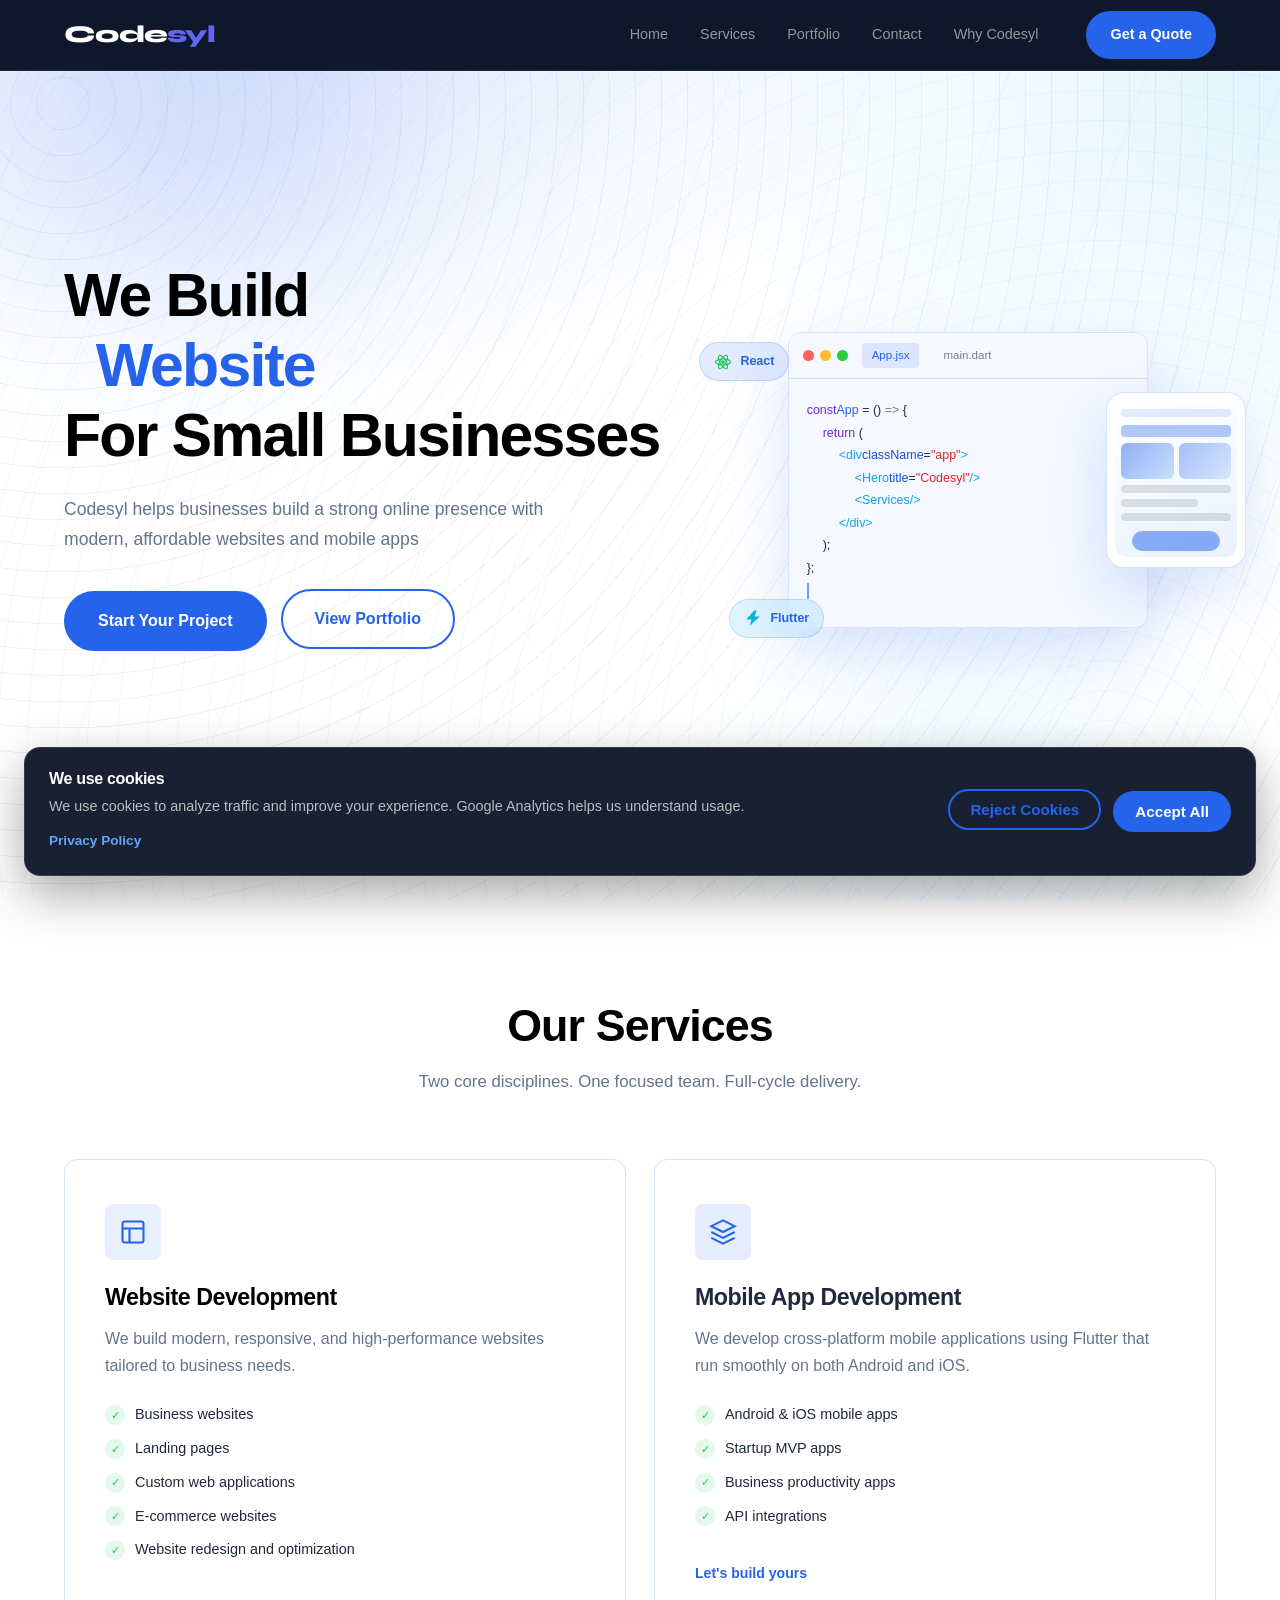
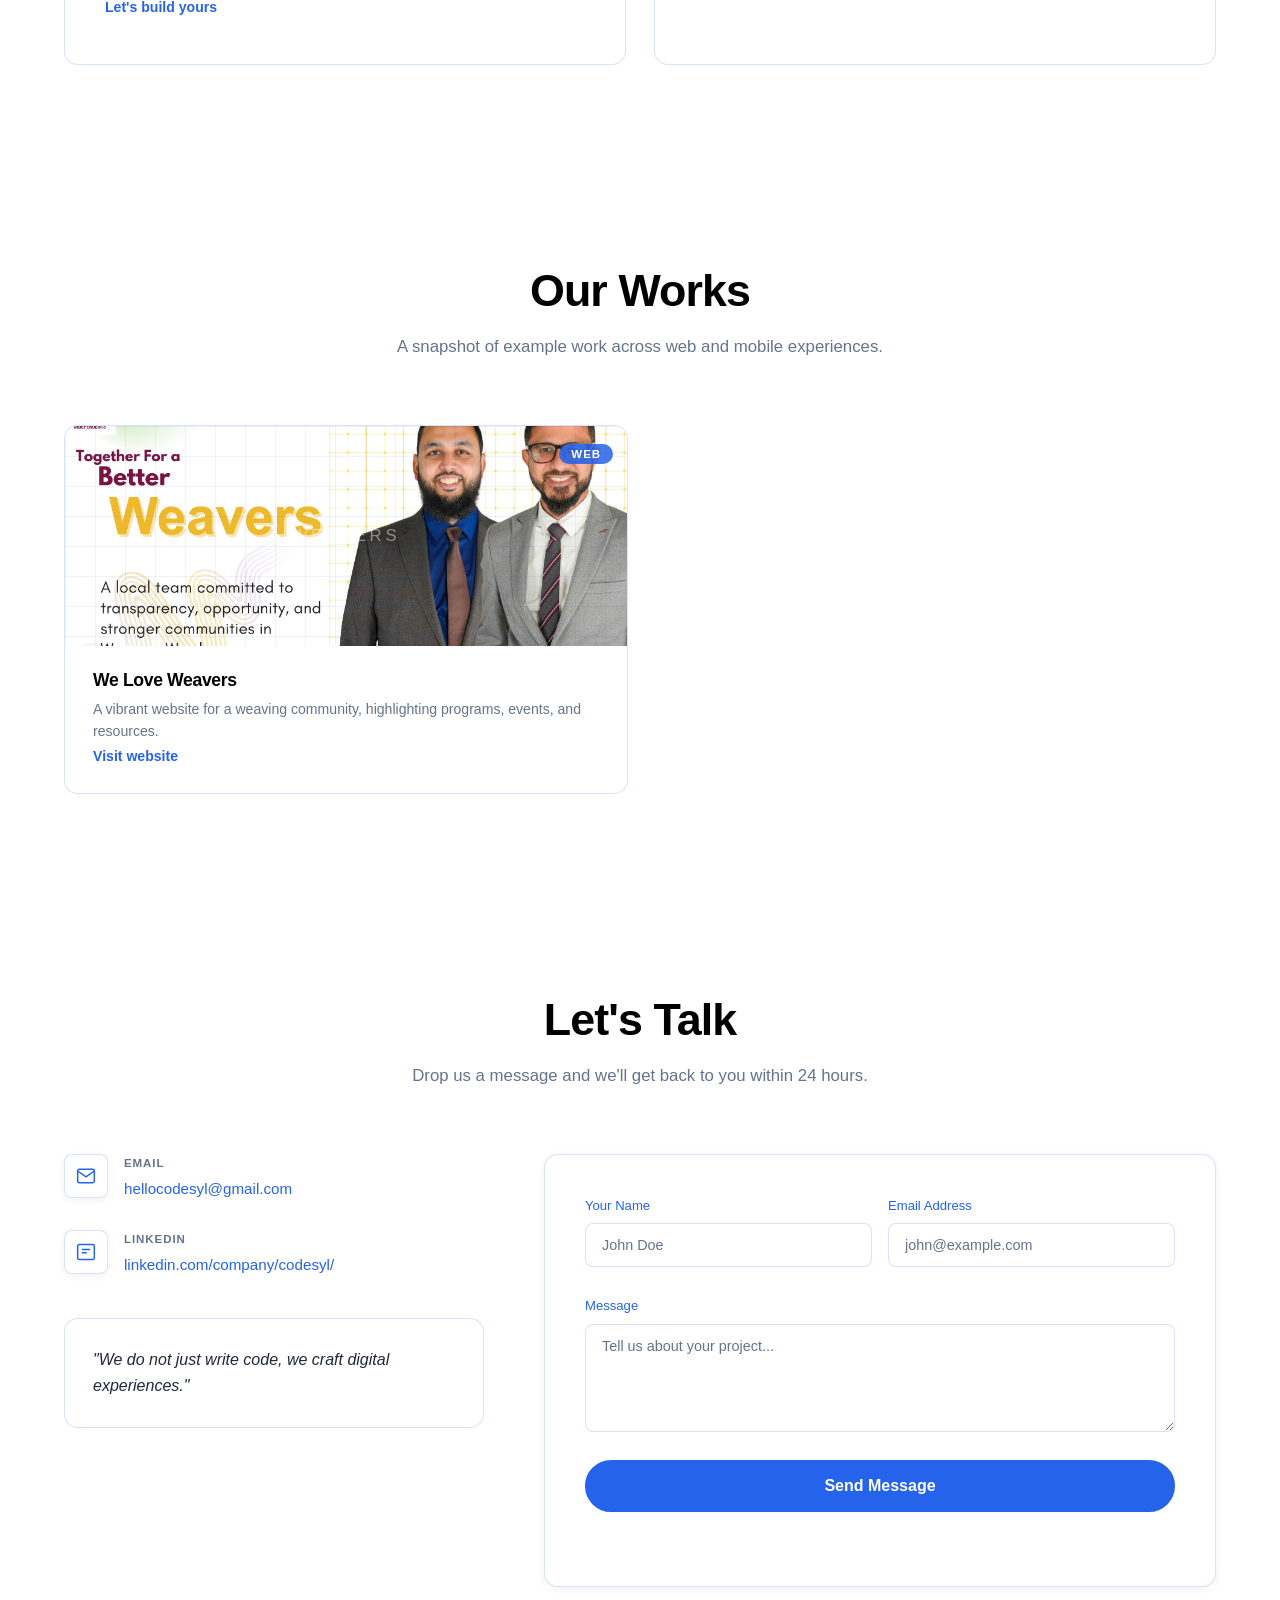
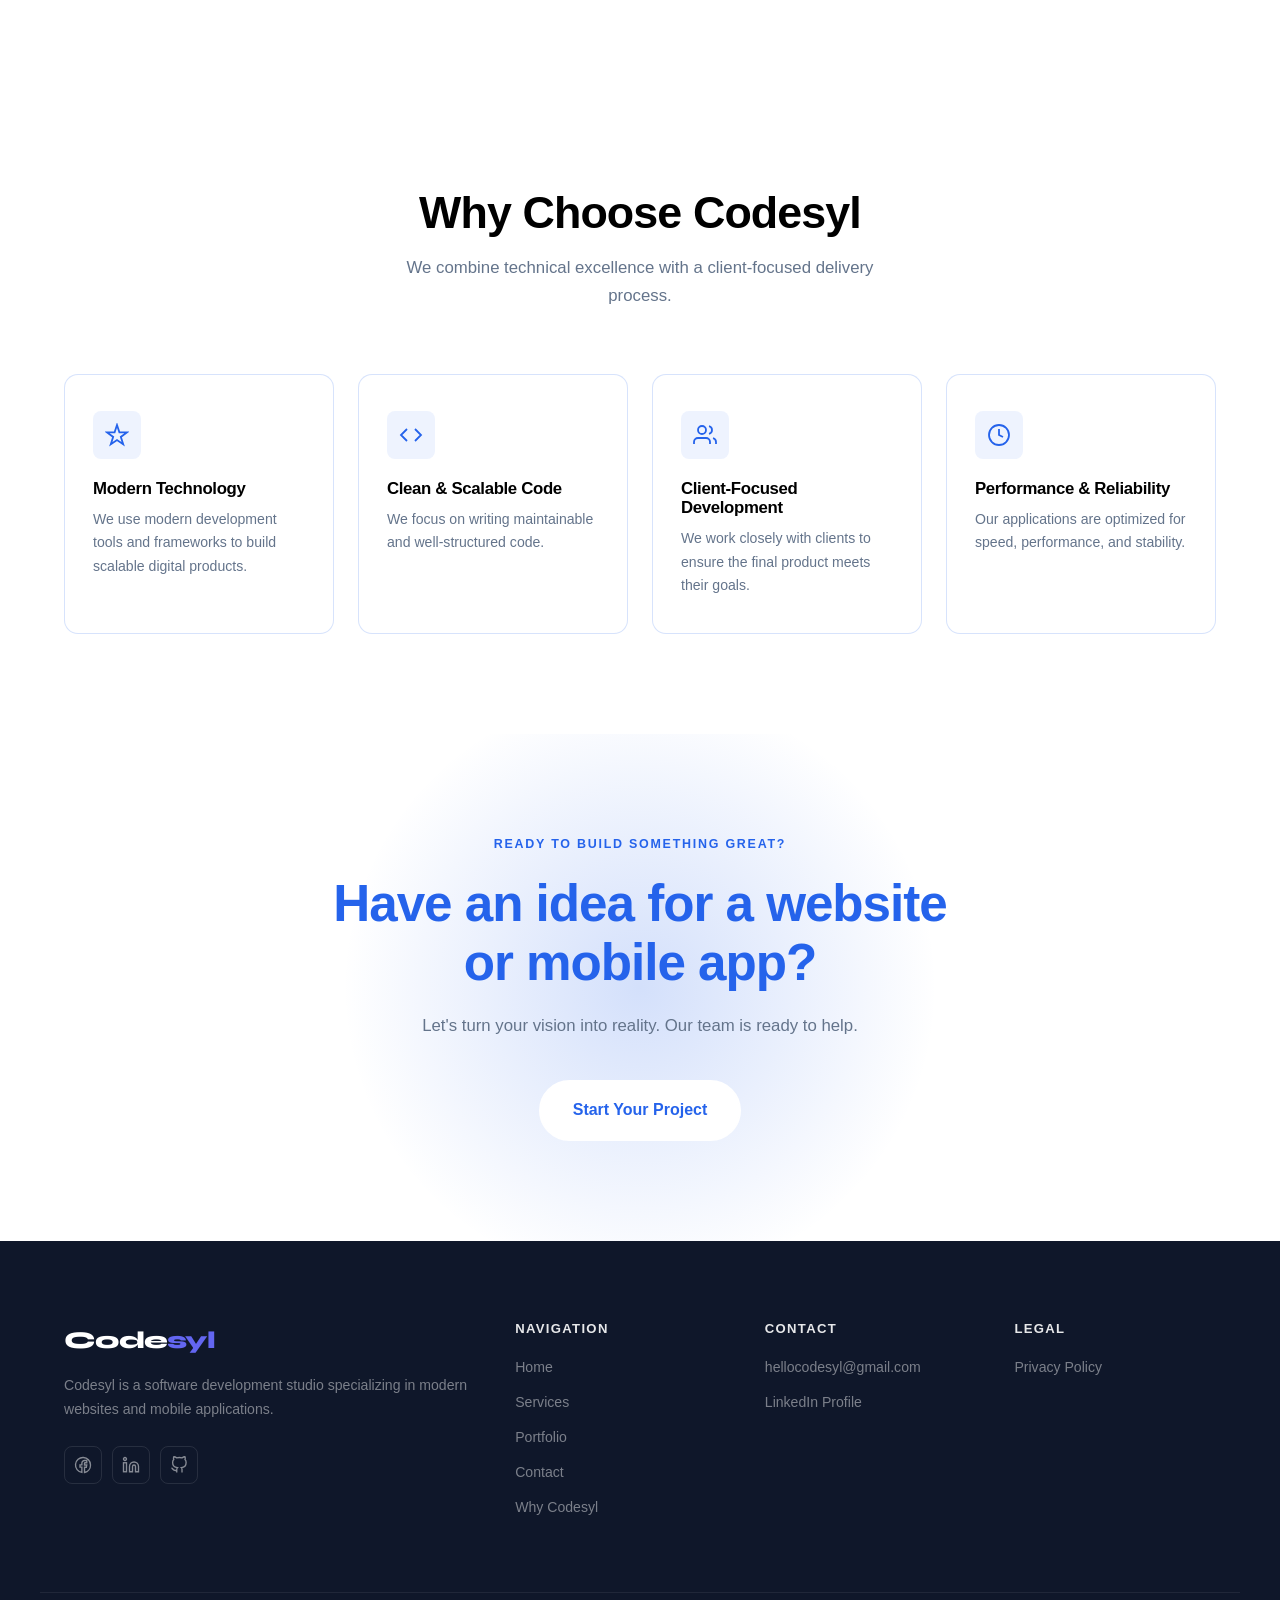
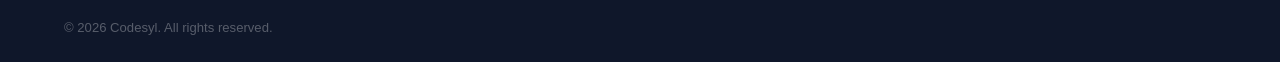
<file: index.html>
<!DOCTYPE html>
<html lang="en">
<head>
  <meta charset="UTF-8" />
  <meta name="viewport" content="width=device-width, initial-scale=1.0" />
  <title>Codesyl | Websites &amp; Mobile Apps</title>
  <link rel="preconnect" href="https://fonts.googleapis.com" />
  <link rel="preconnect" href="https://fonts.gstatic.com" crossorigin />
  <link href="https://fonts.googleapis.com/css2?family=Syne:wght@400;600;700;800&family=DM+Sans:ital,opsz,wght@0,9..40,300;0,9..40,400;0,9..40,500;1,9..40,300&display=swap" rel="stylesheet" />
  <link rel="icon" href="https://raw.githubusercontent.com/codesyl-com/codesyl-com.github.io/refs/heads/main/Assets/favicon.ico" />
  <link rel="stylesheet" href="style.css" />

</head>
<body>

  <!-- NAVBAR -->
  <header class="navbar" id="navbar">
    <div class="nav-container">
      <a href="https://www.codesyl.com/" class="nav-logo">Code<span>syl</span></a>

      <nav class="nav-links" id="navLinks">
        <a href="#home">Home</a>
        <a href="#services">Services</a>
        <a href="#portfolio">Portfolio</a>
        <a href="#contact">Contact</a>
        <a href="#why">Why Codesyl</a>
      </nav>

      <a href="#contact" class="btn btn-primary nav-cta">Get a Quote</a>

      <button class="hamburger" id="hamburger" aria-label="Open menu">
        <span></span><span></span><span></span>
      </button>
    </div>
  </header>

  <!--  HERO SECTION-->
  <section class="hero" id="home">
    <div class="hero-bg-grid"></div>
    <div class="hero-orb hero-orb-1"></div>
    <div class="hero-orb hero-orb-2"></div>

    <div class="container hero-content">
      <div class="hero-text">
        <h1 class="hero-headline">
          We Build
          <br />
          <span class="rotating-group"><span class="rotating-word" id="rotatingWord">Website</span></span>
          <span class="hero-nowrap">For Small Businesses</span>
        </h1>
        <p class="hero-sub">
          Codesyl helps businesses build a strong online presence with modern, affordable websites and mobile apps
        </p>
        <div class="hero-actions">
          <a href="#contact" class="btn btn-primary btn-lg">Start Your Project</a>
          <a href="#portfolio" class="btn btn-outline btn-lg">View Portfolio</a>
        </div>
      </div>

      <div class="hero-visual">
        <div class="hero-card hero-card-main">
          <div class="card-topbar">
            <span class="dot dot-red"></span>
            <span class="dot dot-yellow"></span>
            <span class="dot dot-green"></span>
            <span class="card-tab active">App.jsx</span>
            <span class="card-tab">main.dart</span>
          </div>
          <div class="code-block">
            <div class="code-line"><span class="kw">const</span> <span class="fn">App</span> = () <span class="op">=&gt;</span> {</div>
            <div class="code-line indent"><span class="kw">return</span> (</div>
            <div class="code-line indent2"><span class="tag">&lt;div</span> <span class="attr">className</span>=<span class="str">"app"</span><span class="tag">&gt;</span></div>
            <div class="code-line indent3"><span class="tag">&lt;Hero</span> <span class="attr">title</span>=<span class="str">"Codesyl"</span> <span class="tag">/&gt;</span></div>
            <div class="code-line indent3"><span class="tag">&lt;Services</span> <span class="tag">/&gt;</span></div>
            <div class="code-line indent2"><span class="tag">&lt;/div&gt;</span></div>
            <div class="code-line indent">);</div>
            <div class="code-line">};</div>
            <div class="code-cursor"></div>
          </div>
        </div>

        <div class="hero-card hero-card-phone">
          <div class="phone-mockup">
            <div class="phone-screen">
              <div class="phone-statusbar"></div>
              <div class="phone-ui">
                <div class="phone-header-bar"></div>
                <div class="phone-card-row">
                  <div class="phone-mini-card c1"></div>
                  <div class="phone-mini-card c2"></div>
                </div>
                <div class="phone-list-item"></div>
                <div class="phone-list-item short"></div>
                <div class="phone-list-item"></div>
                <div class="phone-btn-row">
                  <div class="phone-btn-fake"></div>
                </div>
              </div>
            </div>
          </div>
        </div>

        <div class="hero-pill pill-flutter">
          <svg width="18" height="18" viewBox="0 0 24 24" fill="none"><path d="M13.5 2L3 14h7l-2 8 13-12h-7l3-8z" fill="#06B6D4"/></svg>
          Flutter
        </div>
        <div class="hero-pill pill-react">
          <svg width="18" height="18" viewBox="0 0 24 24" fill="none"><circle cx="12" cy="12" r="2.5" fill="#22C55E"/><ellipse cx="12" cy="12" rx="10" ry="4" stroke="#22C55E" stroke-width="1.5" fill="none"/><ellipse cx="12" cy="12" rx="10" ry="4" stroke="#22C55E" stroke-width="1.5" fill="none" transform="rotate(60 12 12)"/><ellipse cx="12" cy="12" rx="10" ry="4" stroke="#22C55E" stroke-width="1.5" fill="none" transform="rotate(120 12 12)"/></svg>
          React
        </div>
      </div>
    </div>
  </section>

  <!-- SERVICES SECTION-->
  <section class="services section-pad" id="services">
    <div class="container">
      <div class="section-header">
        <h2 class="section-title">Our Services</h2>
        <p class="section-desc">Two core disciplines. One focused team. Full-cycle delivery.</p>
      </div>

      <div class="services-grid">
        <!-- Service 1 -->
        <div class="service-card reveal">
          <div class="service-icon-wrap web-icon">
            <svg width="28" height="28" viewBox="0 0 24 24" fill="none" stroke="currentColor" stroke-width="1.8">
              <rect x="3" y="3" width="18" height="18" rx="2"/><line x1="3" y1="9" x2="21" y2="9"/><line x1="9" y1="21" x2="9" y2="9"/>
            </svg>
          </div>
          <h3 class="service-title">Website Development</h3>
          <p class="service-desc">
            We build modern, responsive, and high-performance websites tailored to business needs.
          </p>
          <ul class="service-features">
            <li><span class="check">&check;</span> Business websites</li>
            <li><span class="check">&check;</span> Landing pages</li>
            <li><span class="check">&check;</span> Custom web applications</li>
            <li><span class="check">&check;</span> E-commerce websites</li>
            <li><span class="check">&check;</span> Website redesign and optimization</li>
          </ul>
          <a href="#contact" class="service-link">Let's build yours</a>
        </div>

        <!-- Service 2 -->
        <div class="service-card service-card-accent reveal">
          <div class="service-icon-wrap flutter-icon">
            <svg width="28" height="28" viewBox="0 0 24 24" fill="none" stroke="currentColor" stroke-width="1.8">
              <path d="M12 2L2 7l10 5 10-5-10-5z"/><path d="M2 17l10 5 10-5"/><path d="M2 12l10 5 10-5"/>
            </svg>
          </div>
          <h3 class="service-title">Mobile App Development</h3>
          <p class="service-desc">
            We develop cross-platform mobile applications using Flutter that run smoothly on both Android and iOS.
          </p>
          <ul class="service-features">
            <li><span class="check">&check;</span> Android &amp; iOS mobile apps</li>
            <li><span class="check">&check;</span> Startup MVP apps</li>
            <li><span class="check">&check;</span> Business productivity apps</li>
            <li><span class="check">&check;</span> API integrations</li>
          </ul>
          <a href="#contact" class="service-link">Let's build yours </a>
        </div>
      </div>
    </div>
  </section>

  <!-- PORTFOLIO SECTION-->
  <section class="portfolio section-pad" id="portfolio">
    <div class="container">
      <div class="section-header">
        <h2 class="section-title">Our Works</h2>
        <p class="section-desc">A snapshot of example work across web and mobile experiences.</p>
      </div>

      <div class="portfolio-grid">
        <div class="portfolio-card reveal">
          <div class="portfolio-img portfolio-img-5">
            <img src="Assets/ogg.jpg" alt="We Love Weavers website preview" class="portfolio-img-media" />
            <div class="portfolio-overlay">
              <span class="portfolio-tag">Web</span>
            </div>
          </div>
          <div class="portfolio-info">
            <h4>We Love Weavers</h4>
            <p>A vibrant website for a weaving community, highlighting programs, events, and resources.</p>
            <a class="service-link" href="https://www.weloveweavers.org.uk/" target="_blank" rel="noopener">
              Visit website
            </a>
          </div>
        </div>
      </div>
    </div>
  </section>

  <!-- CONTACT SECTION-->
  <section class="contact section-pad" id="contact">
    <div class="container">
      <div class="section-header">
        <h2 class="section-title">Let's Talk</h2>
        <p class="section-desc">Drop us a message and we'll get back to you within 24 hours.</p>
      </div>

      <div class="contact-wrap">
        <div class="contact-info reveal">
          <div class="contact-detail">
            <div class="contact-icon">
              <svg width="20" height="20" viewBox="0 0 24 24" fill="none" stroke="currentColor" stroke-width="1.8"><path d="M4 4h16c1.1 0 2 .9 2 2v12c0 1.1-.9 2-2 2H4c-1.1 0-2-.9-2-2V6c0-1.1.9-2 2-2z"/><polyline points="22,6 12,13 2,6"/></svg>
            </div>
            <div>
              <span class="contact-label">Email</span>
              <a href="mailto:hellocodesyl@gmail.com">hellocodesyl@gmail.com</a>
            </div>
          </div>
          <div class="contact-detail">
            <div class="contact-icon">
              <svg width="20" height="20" viewBox="0 0 24 24" fill="none" stroke="currentColor" stroke-width="1.8"><rect x="2" y="3" width="20" height="18" rx="2"/><path d="M7 9h10M7 13h6"/></svg>
            </div>
            <div>
              <span class="contact-label">LinkedIn</span>
              <a href="https://www.linkedin.com/company/codesyl/" target="_blank" rel="noopener">linkedin.com/company/codesyl/</a>
            </div>
          </div>

          <div class="contact-tagline">
            <p>"We do not just write code, we craft digital experiences."</p>
          </div>
        </div>

        <form class="contact-form reveal" id="contactForm" action="https://formspree.io/f/xlgkevrw" method="POST">
          <div class="form-row">
            <div class="form-group">
              <label for="name">Your Name</label>
              <input type="text" id="name" name="name" placeholder="John Doe" required />
            </div>
            <div class="form-group">
              <label for="email">Email Address</label>
              <input type="email" id="email" name="email" placeholder="john@example.com" required />
            </div>
          </div>
          <div class="form-group">
            <label for="message">Message</label>
            <textarea id="message" name="message" rows="5" placeholder="Tell us about your project..." required></textarea>
          </div>
          <button type="submit" class="btn btn-primary btn-lg btn-full">Send Message</button>
          <p class="form-note" id="formNote"></p>
        </form>
      </div>
    </div>
  </section>

  <!-- WHY CHOOSE US SECTION -->
  <section class="why section-pad" id="why">
    <div class="container">
      <div class="section-header">
        <h2 class="section-title">Why Choose Codesyl</h2>
        <p class="section-desc">We combine technical excellence with a client-focused delivery process.</p>
      </div>

      <div class="why-grid">
        <div class="why-card reveal">
          <div class="why-icon">
            <svg width="24" height="24" viewBox="0 0 24 24" fill="none" stroke="currentColor" stroke-width="1.8"><path d="M12 2l2.4 7.4H22l-6.2 4.5 2.4 7.4L12 17l-6.2 4.3 2.4-7.4L2 9.4h7.6z"/></svg>
          </div>
          <h4>Modern Technology</h4>
          <p>We use modern development tools and frameworks to build scalable digital products.</p>
        </div>
        <div class="why-card reveal">
          <div class="why-icon">
            <svg width="24" height="24" viewBox="0 0 24 24" fill="none" stroke="currentColor" stroke-width="1.8"><polyline points="16 18 22 12 16 6"/><polyline points="8 6 2 12 8 18"/></svg>
          </div>
          <h4>Clean &amp; Scalable Code</h4>
          <p>We focus on writing maintainable and well-structured code.</p>
        </div>
        <div class="why-card reveal">
          <div class="why-icon">
            <svg width="24" height="24" viewBox="0 0 24 24" fill="none" stroke="currentColor" stroke-width="1.8"><path d="M17 21v-2a4 4 0 00-4-4H5a4 4 0 00-4 4v2"/><circle cx="9" cy="7" r="4"/><path d="M23 21v-2a4 4 0 00-3-3.87"/><path d="M16 3.13a4 4 0 010 7.75"/></svg>
          </div>
          <h4>Client-Focused Development</h4>
          <p>We work closely with clients to ensure the final product meets their goals.</p>
        </div>
        <div class="why-card reveal">
          <div class="why-icon">
            <svg width="24" height="24" viewBox="0 0 24 24" fill="none" stroke="currentColor" stroke-width="1.8"><circle cx="12" cy="12" r="10"/><polyline points="12 6 12 12 16 14"/></svg>
          </div>
          <h4>Performance &amp; Reliability</h4>
          <p>Our applications are optimized for speed, performance, and stability.</p>
        </div>
      </div>
    </div>
  </section>

  <!-- CALL TO ACTION SECTION -->
  <section class="cta-section">
    <div class="cta-orb"></div>
    <div class="container cta-inner">
      <p class="cta-eyebrow">Ready to build something great?</p>
      <h2 class="cta-title">Have an idea for a website<br />or mobile app?</h2>
      <p class="cta-sub">Let's turn your vision into reality. Our team is ready to help.</p>
      <a href="#contact" class="btn btn-white btn-lg">Start Your Project</a>
    </div>
  </section>

  <!-- FOOTER -->
  <footer class="footer">
    <div class="container footer-inner">
      <div class="footer-brand">
        <a href="#" class="nav-logo footer-logo">Code<span>syl</span></a>
        <p>Codesyl is a software development studio specializing in modern websites and mobile applications.</p>
        <div class="social-links">
          <!-- Social icon placeholders -->
          <a href="https://www.facebook.com/Codeesyl" class="social-btn" aria-label="Facebook">
            <svg width="18" height="18" viewBox="0 0 24 24" fill="none" stroke="currentColor" stroke-width="1.8"><path d="M22 12a10 10 0 10-11.5 9.9v-7H8v-3h2.5V9.5A3.5 3.5 0 0114.2 6H17v3h-2.2c-.7 0-.8.3-.8.8V12H17l-.5 3h-2.5v7A10 10 0 0022 12z"/></svg>
          </a>
          <a href="https://www.linkedin.com/company/codesyl/" class="social-btn" aria-label="LinkedIn" target="_blank" rel="noopener">
            <svg width="18" height="18" viewBox="0 0 24 24" fill="none" stroke="currentColor" stroke-width="1.8"><path d="M16 8a6 6 0 016 6v7h-4v-7a2 2 0 00-2-2 2 2 0 00-2 2v7h-4v-7a6 6 0 016-6z"/><rect x="2" y="9" width="4" height="12"/><circle cx="4" cy="4" r="2"/></svg>
          </a>
          <a href="https://github.com/codesyl-software" class="social-btn" aria-label="GitHub">
            <svg width="18" height="18" viewBox="0 0 24 24" fill="none" stroke="currentColor" stroke-width="1.8"><path d="M9 19c-5 1.5-5-2.5-7-3m14 6v-3.87a3.37 3.37 0 00-.94-2.61c3.14-.35 6.44-1.54 6.44-7A5.44 5.44 0 0020 4.77 5.07 5.07 0 0019.91 1S18.73.65 16 2.48a13.38 13.38 0 00-7 0C6.27.65 5.09 1 5.09 1A5.07 5.07 0 005 4.77a5.44 5.44 0 00-1.5 3.78c0 5.42 3.3 6.61 6.44 7A3.37 3.37 0 009 18.13V22"/></svg>
          </a>
        </div>
      </div>

      <div class="footer-nav">
        <h5>Navigation</h5>
        <a href="#home">Home</a>
        <a href="#services">Services</a>
        <a href="#portfolio">Portfolio</a>
        <a href="#contact">Contact</a>
        <a href="#why">Why Codesyl</a>
      </div>

      <div class="footer-nav">
        <h5>Contact</h5>
        <a href="mailto:hellocodesyl@gmail.com">hellocodesyl@gmail.com</a>
        <a href="https://www.linkedin.com/company/codesyl/" target="_blank" rel="noopener">LinkedIn Profile</a>
      </div>

      <div class="footer-nav">
        <h5>Legal</h5>
        <a href="privacy.html">Privacy Policy</a>
      </div>
    </div>

    <div class="footer-bottom">
      <div class="container">
        <p>&copy; 2026 Codesyl. All rights reserved.</p>
      </div>
    </div>
  </footer>

  <!-- COOKIE CONSENT -->
  <div class="cookie-banner" id="cookieBanner" role="dialog" aria-live="polite" aria-label="Cookie consent">
    <div class="cookie-content">
      <div class="cookie-text">
        <h4>We use cookies</h4>
        <p>We use cookies to analyze traffic and improve your experience. Google Analytics helps us understand usage.</p>
        <a href="privacy.html" class="cookie-link">Privacy Policy</a>
      </div>
      <div class="cookie-actions">
        <button class="btn btn-outline cookie-btn" id="cookieReject">Reject Cookies</button>
        <button class="btn btn-primary cookie-btn" id="cookieAccept">Accept All</button>
      </div>
    </div>
  </div>

  <script src="script.js"></script>
</body>
</html>
</file>
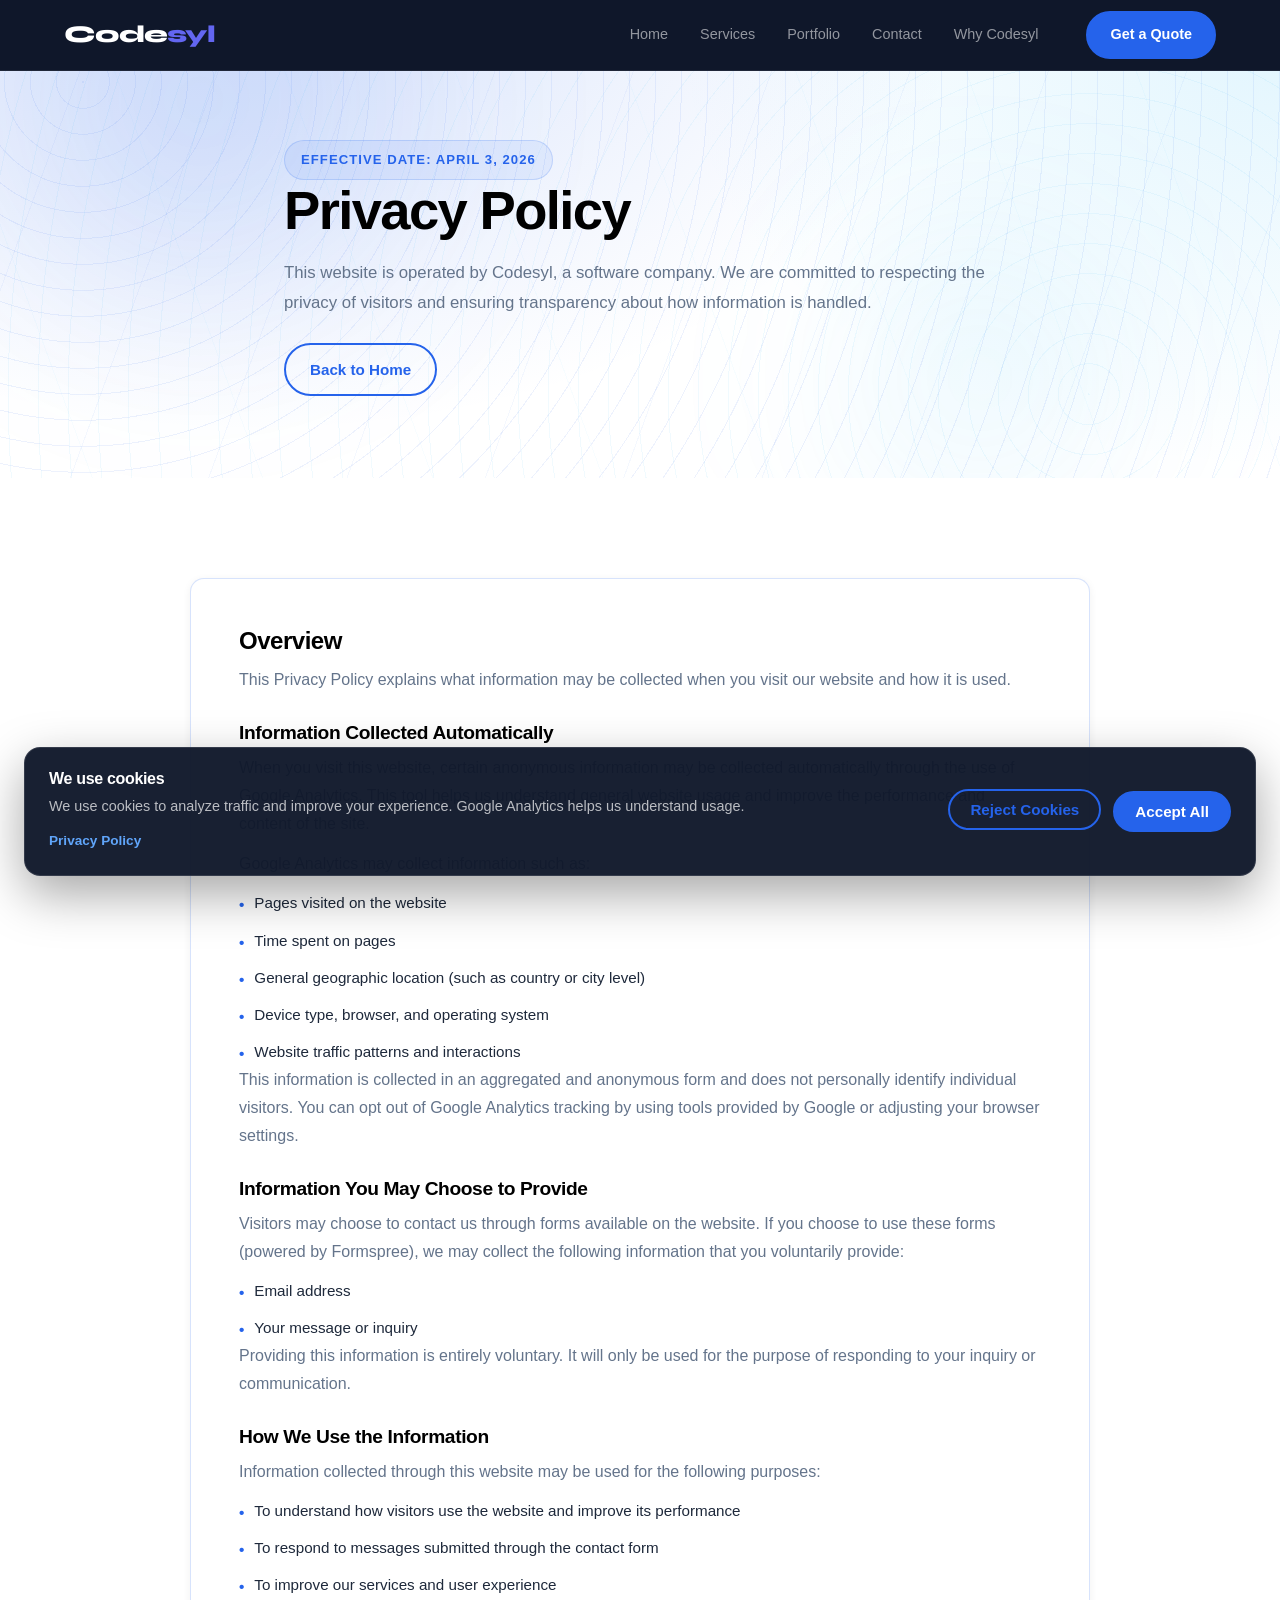
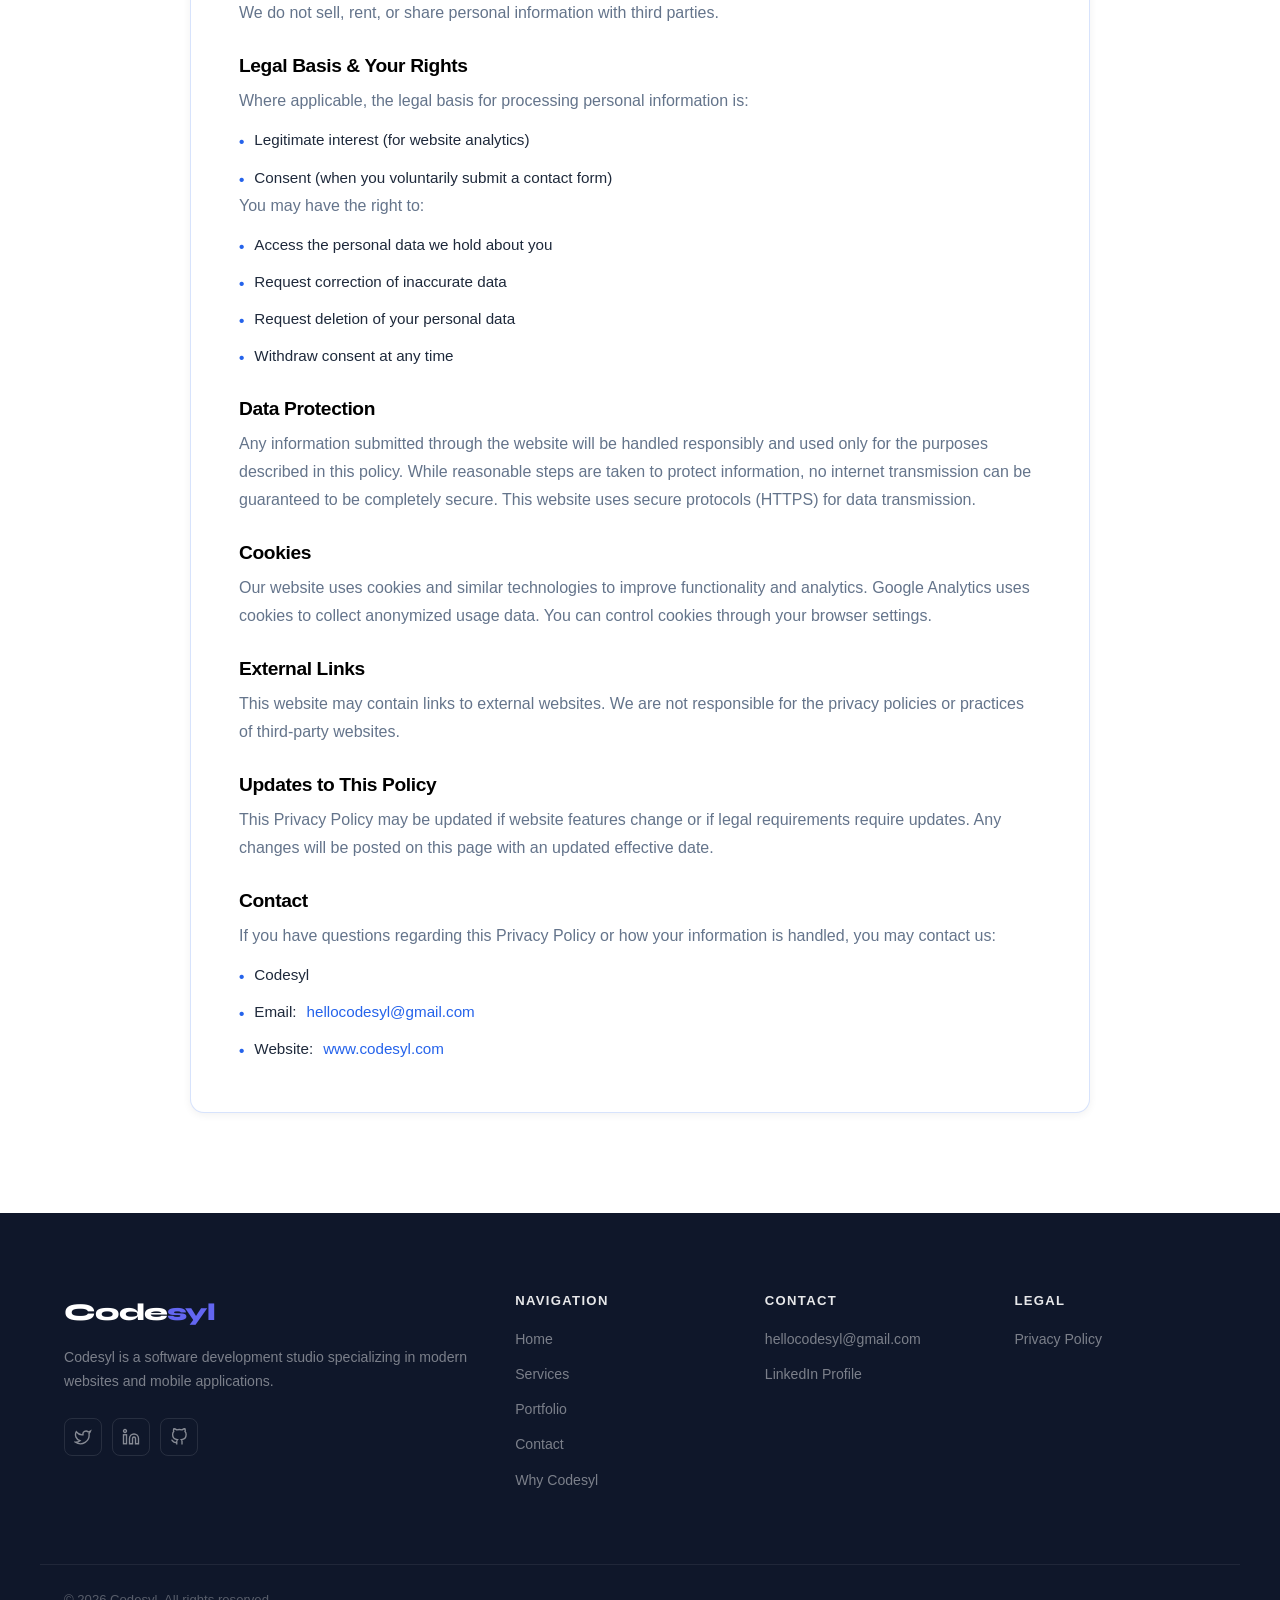
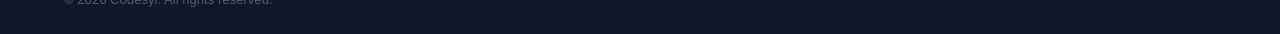
<file: privacy.html>
﻿<!DOCTYPE html>
<html lang="en">
<head>
  <meta charset="UTF-8" />
  <meta name="viewport" content="width=device-width, initial-scale=1.0" />
  <title>Codesyl | Privacy Policy</title>
  <link rel="preconnect" href="https://fonts.googleapis.com" />
  <link rel="preconnect" href="https://fonts.gstatic.com" crossorigin />
  <link href="https://fonts.googleapis.com/css2?family=Syne:wght@400;600;700;800&family=DM+Sans:ital,opsz,wght@0,9..40,300;0,9..40,400;0,9..40,500;1,9..40,300&display=swap" rel="stylesheet" />
  <link rel="icon" href="https://raw.githubusercontent.com/codesyl-com/codesyl-com.github.io/refs/heads/main/Assets/favicon.ico" />
  <link rel="stylesheet" href="style.css" />

</head>
<body>

  <!-- NAVBAR -->
  <header class="navbar" id="navbar">
    <div class="nav-container">
      <a href="index.html" class="nav-logo">Code<span>syl</span></a>

      <nav class="nav-links" id="navLinks">
        <a href="index.html#home">Home</a>
        <a href="index.html#services">Services</a>
        <a href="index.html#portfolio">Portfolio</a>
        <a href="index.html#contact">Contact</a>
        <a href="index.html#why">Why Codesyl</a>
      </nav>

      <a href="index.html#contact" class="btn btn-primary nav-cta">Get a Quote</a>

      <button class="hamburger" id="hamburger" aria-label="Open menu">
        <span></span><span></span><span></span>
      </button>
    </div>
  </header>

  <!-- PAGE HERO -->
  <section class="page-hero">
    <div class="hero-bg-grid"></div>
    <div class="hero-orb hero-orb-1"></div>
    <div class="hero-orb hero-orb-2"></div>

    <div class="container page-hero-content">
      <span class="page-hero-meta">Effective Date: April 3, 2026</span>
      <h1 class="page-hero-title">Privacy Policy</h1>
      <p class="page-hero-sub">
        This website is operated by Codesyl, a software company. We are committed to respecting the privacy of visitors
        and ensuring transparency about how information is handled.
      </p>
      <a href="index.html" class="btn btn-outline">Back to Home</a>
    </div>
  </section>

  <!-- POLICY CONTENT -->
  <section class="policy section-pad">
    <div class="container">
      <div class="policy-wrapper">
        <div class="policy-card">
          <h2>Overview</h2>
          <p>
            This Privacy Policy explains what information may be collected when you visit our website and how it is used.
          </p>

          <h3>Information Collected Automatically</h3>
          <p>
            When you visit this website, certain anonymous information may be collected automatically through the use of
            Google Analytics. This tool helps us understand general website usage and improve the performance and content
            of the site.
          </p>
          <p>Google Analytics may collect information such as:</p>
          <ul class="policy-list">
            <li>Pages visited on the website</li>
            <li>Time spent on pages</li>
            <li>General geographic location (such as country or city level)</li>
            <li>Device type, browser, and operating system</li>
            <li>Website traffic patterns and interactions</li>
          </ul>
          <p>
            This information is collected in an aggregated and anonymous form and does not personally identify individual
            visitors. You can opt out of Google Analytics tracking by using tools provided by Google or adjusting your
            browser settings.
          </p>

          <h3>Information You May Choose to Provide</h3>
          <p>
            Visitors may choose to contact us through forms available on the website. If you choose to use these forms
            (powered by Formspree), we may collect the following information that you voluntarily provide:
          </p>
          <ul class="policy-list">
            <li>Email address</li>
            <li>Your message or inquiry</li>
          </ul>
          <p>
            Providing this information is entirely voluntary. It will only be used for the purpose of responding to your
            inquiry or communication.
          </p>

          <h3>How We Use the Information</h3>
          <p>Information collected through this website may be used for the following purposes:</p>
          <ul class="policy-list">
            <li>To understand how visitors use the website and improve its performance</li>
            <li>To respond to messages submitted through the contact form</li>
            <li>To improve our services and user experience</li>
          </ul>
          <p>We do not sell, rent, or share personal information with third parties.</p>

          <h3>Legal Basis &amp; Your Rights</h3>
          <p>Where applicable, the legal basis for processing personal information is:</p>
          <ul class="policy-list">
            <li>Legitimate interest (for website analytics)</li>
            <li>Consent (when you voluntarily submit a contact form)</li>
          </ul>
          <p>You may have the right to:</p>
          <ul class="policy-list">
            <li>Access the personal data we hold about you</li>
            <li>Request correction of inaccurate data</li>
            <li>Request deletion of your personal data</li>
            <li>Withdraw consent at any time</li>
          </ul>

          <h3>Data Protection</h3>
          <p>
            Any information submitted through the website will be handled responsibly and used only for the purposes
            described in this policy. While reasonable steps are taken to protect information, no internet transmission
            can be guaranteed to be completely secure. This website uses secure protocols (HTTPS) for data transmission.
          </p>

          <h3>Cookies</h3>
          <p>
            Our website uses cookies and similar technologies to improve functionality and analytics. Google Analytics
            uses cookies to collect anonymized usage data. You can control cookies through your browser settings.
          </p>

          <h3>External Links</h3>
          <p>
            This website may contain links to external websites. We are not responsible for the privacy policies or
            practices of third-party websites.
          </p>

          <h3>Updates to This Policy</h3>
          <p>
            This Privacy Policy may be updated if website features change or if legal requirements require updates. Any
            changes will be posted on this page with an updated effective date.
          </p>

          <h3>Contact</h3>
          <p>If you have questions regarding this Privacy Policy or how your information is handled, you may contact us:</p>
          <ul class="policy-list">
            <li>Codesyl</li>
            <li>Email: <a href="mailto:hellocodesyl@gmail.com">hellocodesyl@gmail.com</a></li>
            <li>Website: <a href="https://www.codesyl.com/">www.codesyl.com</a></li>
          </ul>
        </div>
      </div>
    </div>
  </section>

  <!-- FOOTER -->
  <footer class="footer">
    <div class="container footer-inner">
      <div class="footer-brand">
        <a href="index.html" class="nav-logo footer-logo">Code<span>syl</span></a>
        <p>Codesyl is a software development studio specializing in modern websites and mobile applications.</p>
        <div class="social-links">
          <a href="#" class="social-btn" aria-label="Twitter">
            <svg width="18" height="18" viewBox="0 0 24 24" fill="none" stroke="currentColor" stroke-width="1.8"><path d="M22 4s-.7 2.1-2 3.4c1.6 10-9.4 17.3-18 11.6 2.2.1 4.4-.6 6-2C3 15.5.5 9.6 3 5c2.2 2.7 5.5 4.5 9 4-.9-4.2 4-6.5 7-3.8 1.1 0 3-1.2 3-1.2z"/></svg>
          </a>
          <a href="https://www.linkedin.com/company/codesyl/" class="social-btn" aria-label="LinkedIn" target="_blank" rel="noopener">
            <svg width="18" height="18" viewBox="0 0 24 24" fill="none" stroke="currentColor" stroke-width="1.8"><path d="M16 8a6 6 0 016 6v7h-4v-7a2 2 0 00-2-2 2 2 0 00-2 2v7h-4v-7a6 6 0 016-6z"/><rect x="2" y="9" width="4" height="12"/><circle cx="4" cy="4" r="2"/></svg>
          </a>
          <a href="#" class="social-btn" aria-label="GitHub">
            <svg width="18" height="18" viewBox="0 0 24 24" fill="none" stroke="currentColor" stroke-width="1.8"><path d="M9 19c-5 1.5-5-2.5-7-3m14 6v-3.87a3.37 3.37 0 00-.94-2.61c3.14-.35 6.44-1.54 6.44-7A5.44 5.44 0 0020 4.77 5.07 5.07 0 0019.91 1S18.73.65 16 2.48a13.38 13.38 0 00-7 0C6.27.65 5.09 1 5.09 1A5.07 5.07 0 005 4.77a5.44 5.44 0 00-1.5 3.78c0 5.42 3.3 6.61 6.44 7A3.37 3.37 0 009 18.13V22"/></svg>
          </a>
        </div>
      </div>

      <div class="footer-nav">
        <h5>Navigation</h5>
        <a href="index.html#home">Home</a>
        <a href="index.html#services">Services</a>
        <a href="index.html#portfolio">Portfolio</a>
        <a href="index.html#contact">Contact</a>
        <a href="index.html#why">Why Codesyl</a>
      </div>

      <div class="footer-nav">
        <h5>Contact</h5>
        <a href="mailto:hellocodesyl@gmail.com">hellocodesyl@gmail.com</a>
        <a href="https://www.linkedin.com/company/codesyl/" target="_blank" rel="noopener">LinkedIn Profile</a>
      </div>

      <div class="footer-nav">
        <h5>Legal</h5>
        <a href="privacy.html">Privacy Policy</a>
      </div>
    </div>

    <div class="footer-bottom">
      <div class="container">
        <p>&copy; 2026 Codesyl. All rights reserved.</p>
      </div>
    </div>
  </footer>

  <!-- COOKIE CONSENT -->
  <div class="cookie-banner" id="cookieBanner" role="dialog" aria-live="polite" aria-label="Cookie consent">
    <div class="cookie-content">
      <div class="cookie-text">
        <h4>We use cookies</h4>
        <p>We use cookies to analyze traffic and improve your experience. Google Analytics helps us understand usage.</p>
        <a href="privacy.html" class="cookie-link">Privacy Policy</a>
      </div>
      <div class="cookie-actions">
        <button class="btn btn-outline cookie-btn" id="cookieReject">Reject Cookies</button>
        <button class="btn btn-primary cookie-btn" id="cookieAccept">Accept All</button>
      </div>
    </div>
  </div>

  <script src="script.js"></script>
</body>
</html>
</file>
<file: style.css>
/* 
   CODESYL - style.css
   Aesthetic: Sharp editorial x dark-tech with indigo accents
 */

/*  CSS Variables  */
:root {
  --primary:    #2563EB;
  --primary-light: #60A5FA;
  --primary-dark: #1E40AF;
  --accent-green: #22C55E;
  --accent-cyan:  #38BDF8;
  --dark:       #0F172A;
  --dark-2:     #1E293B;
  --dark-3:     #334155;
  --mid:        #64748B;
  --light:      #FFFFFF;
  --surface:    #F5F8FF;
  --white:      #FFFFFF;
  --text:       #1E293B;
  --text-muted: #64748B;
  --border-blue: rgba(37,99,235,0.18);

  --radius:     14px;
  --radius-sm:  8px;
  --shadow-sm:  0 2px 8px rgba(0,0,0,0.06);
  --shadow-md:  0 8px 32px rgba(0,0,0,0.10);
  --shadow-lg:  0 20px 60px rgba(0,0,0,0.14);
  --transition: 0.28s cubic-bezier(0.4,0,0.2,1);
}

/*  Reset & Base  */
*, *::before, *::after { box-sizing: border-box; margin: 0; padding: 0; }

html { scroll-behavior: smooth; font-size: 16px; }

body {
  font-family: 'Inter', sans-serif;
  color: var(--text);
  background: var(--white);
  line-height: 1.65;
  overflow-x: hidden;
}

h1,h2,h3,h4,h5 {
  font-family: inherit;
  font-weight: 700;
  line-height: 1.15;
  letter-spacing: -0.02em;
  color: #000000;
}

a { text-decoration: none; color: inherit; }
img { max-width: 100%; display: block; }
ul { list-style: none; }

.container {
  max-width: 1200px;
  margin: 0 auto;
  padding: 0 24px;
}

.section-pad { padding: 100px 0; }

/*  Gradient Text  */
.gradient-text {
  background: linear-gradient(135deg, var(--primary) 0%, var(--primary-light) 100%);
  -webkit-background-clip: text;
  -webkit-text-fill-color: transparent;
  background-clip: text;
}

/* BUTTONS */
.btn {
  display: inline-flex;
  align-items: center;
  gap: 8px;
  font-family: inherit;
  font-weight: 600;
  font-size: 0.95rem;
  padding: 12px 24px;
  border-radius: 50px;
  border: 2px solid transparent;
  cursor: pointer;
  transition: all var(--transition);
  white-space: nowrap;
}

.btn-primary {
  background: var(--primary);
  color: var(--white);
  border-color: var(--primary);
}
.btn-primary:hover {
  background: var(--primary-dark);
  border-color: var(--primary-dark);
  transform: translateY(-2px);
  box-shadow: 0 8px 24px rgba(37,99,235,0.35);
}

.btn-outline {
  background: transparent;
  color: var(--primary);
  border-color: var(--primary);
  transform: translateY(-2px);
}
.btn-outline:hover {
  background: var(--primary-dark);
  border-color: var(--primary-dark);
  color: var(--white);
  transform: translateY(-2px);
  box-shadow: 0 8px 24px rgba(37,99,235,0.35);
}

.btn-white {
  background: var(--white);
  color: var(--primary);
  border-color: var(--white);
}
.btn-white:hover {
  background: var(--light);
  transform: translateY(-2px);
  box-shadow: 0 8px 24px rgba(0,0,0,0.15);
}

.btn-lg { padding: 15px 32px; font-size: 1rem; }
.btn-full { width: 100%; justify-content: center; }

/* SECTION HEADERS */
.section-header {
  text-align: center;
  margin-bottom: 64px;
}

.section-title {
  font-size: clamp(2rem, 4vw, 2.8rem);
  margin-bottom: 16px;
  color: #000000;
}

.section-desc {
  color: var(--text-muted);
  font-size: 1.05rem;
  max-width: 520px;
  margin: 0 auto;
}

/* NAVBAR */
.navbar {
  position: fixed;
  top: 0; left: 0; right: 0;
  z-index: 1000;
  background: var(--dark);
  backdrop-filter: blur(16px);
  -webkit-backdrop-filter: blur(16px);
  border-bottom: 1px solid rgba(255,255,255,0.07);
  transition: box-shadow var(--transition);
}

.navbar.scrolled {
  box-shadow: 0 4px 24px rgba(0,0,0,0.35);
}

.nav-container {
  max-width: 1200px;
  margin: 0 auto;
  padding: 0 24px;
  height: 70px;
  display: flex;
  align-items: center;
  gap: 40px;
}

.nav-logo {
  font-family: 'Syne', sans-serif;
  font-size: 1.5rem;
  font-weight: 800;
  color: var(--white);
  letter-spacing: -0.03em;
}
.nav-logo span { color: #6366F1; }

.nav-links {
  display: flex;
  align-items: center;
  gap: 32px;
  margin-left: auto;
}

.nav-links a {
  font-size: 0.9rem;
  font-weight: 500;
  color: rgba(255,255,255,0.55);
  transition: color var(--transition);
}
.nav-links a:hover { color: var(--white); }

.nav-cta { margin-left: 8px; padding: 10px 22px; font-size: 0.9rem; }

.hamburger {
  display: none;
  flex-direction: column;
  gap: 5px;
  background: none;
  border: none;
  cursor: pointer;
  margin-left: auto;
  padding: 4px;
}
.hamburger span {
  display: block;
  width: 24px;
  height: 2px;
  background: var(--white);
  border-radius: 2px;
  transition: all var(--transition);
}
.hamburger.open span:nth-child(1) { transform: translateY(7px) rotate(45deg); }
.hamburger.open span:nth-child(2) { opacity: 0; }
.hamburger.open span:nth-child(3) { transform: translateY(-7px) rotate(-45deg); }

/* HERO SECTION */
.hero {
  position: relative;
  padding: 160px 0 100px;
  background: var(--white);
  overflow: hidden;
  min-height: 100vh;
  display: flex;
  align-items: center;
}

/* PAGE HERO */
.page-hero {
  position: relative;
  padding: 140px 0 80px;
  background: var(--white);
  overflow: hidden;
}
.page-hero-content {
  position: relative;
  z-index: 1;
  max-width: 760px;
}
.page-hero-title {
  font-size: clamp(2.2rem, 5vw, 3.4rem);
  color: #000000;
  margin-bottom: 16px;
  letter-spacing: -0.03em;
}
.page-hero-sub {
  font-size: 1.05rem;
  color: var(--text-muted);
  line-height: 1.8;
  margin-bottom: 26px;
}
.page-hero-meta {
  display: inline-flex;
  align-items: center;
  gap: 10px;
  font-size: 0.82rem;
  font-weight: 600;
  letter-spacing: 0.08em;
  text-transform: uppercase;
  color: var(--primary);
  background: rgba(37,99,235,0.08);
  border: 1px solid var(--border-blue);
  padding: 8px 16px;
  border-radius: 50px;
}

/* POLICY */
.policy {
  background: var(--white);
}
.policy-wrapper {
  max-width: 900px;
  margin: 0 auto;
}
.policy-card {
  background: var(--white);
  border: 1px solid var(--border-blue);
  border-radius: var(--radius);
  padding: 48px;
  box-shadow: var(--shadow-sm);
}
.policy-card h2 {
  font-size: 1.5rem;
  margin-bottom: 12px;
  color: #000000;
}
.policy-card h3 {
  font-size: 1.2rem;
  margin: 28px 0 10px;
  color: #000000;
}
.policy-card p {
  color: var(--text-muted);
  line-height: 1.75;
  margin-bottom: 12px;
}
.policy-card a {
  color: var(--primary);
}
.policy-list {
  display: grid;
  gap: 10px;
  margin: 10px 0 0;
}
.policy-list li {
  color: var(--text);
  font-size: 0.95rem;
  display: flex;
  gap: 10px;
  align-items: flex-start;
}
.policy-list li::before {
  content: '•';
  color: var(--primary);
  font-weight: 700;
  margin-top: 2px;
}

/* Background: contour waves + light beams (no square grid) */
.hero-bg-grid {
  position: absolute;
  inset: 0;
  background:
    radial-gradient(1200px 800px at 20% -10%, rgba(37,99,235,0.18), transparent 60%),
    radial-gradient(1000px 700px at 100% 10%, rgba(56,189,248,0.14), transparent 60%);
  pointer-events: none;
  overflow: hidden;
}
.hero-bg-grid::before,
.hero-bg-grid::after {
  content: '';
  position: absolute;
  inset: -25% -10%;
  pointer-events: none;
}
.hero-bg-grid::before {
  background-image:
    repeating-radial-gradient(circle at 15% 20%, rgba(37,99,235,0.12) 0 1px, transparent 1px 26px),
    repeating-radial-gradient(circle at 78% 78%, rgba(56,189,248,0.1) 0 1px, transparent 1px 30px);
  opacity: 0.65;
  transform: rotate(-6deg);
  animation: heroContours 26s linear infinite;
}
.hero-bg-grid::after {
  background-image:
    repeating-linear-gradient(110deg, rgba(37,99,235,0.09) 0 1px, transparent 1px 130px),
    repeating-linear-gradient(250deg, rgba(56,189,248,0.07) 0 1px, transparent 1px 160px);
  opacity: 0.55;
  animation: heroBeams 20s ease-in-out infinite;
}

@keyframes heroContours {
  0% { transform: rotate(-6deg) translate3d(0,0,0); }
  50% { transform: rotate(-6deg) translate3d(-60px,20px,0); }
  100% { transform: rotate(-6deg) translate3d(0,0,0); }
}
@keyframes heroBeams {
  0% { transform: translate3d(0,0,0); }
  50% { transform: translate3d(40px,-20px,0); }
  100% { transform: translate3d(0,0,0); }
}

/* Glow orbs */
.hero-orb {
  position: absolute;
  border-radius: 50%;
  filter: blur(80px);
  pointer-events: none;
}
.hero-orb-1 {
  width: 600px; height: 600px;
  background: radial-gradient(circle, rgba(37,99,235,0.16) 0%, transparent 70%);
  top: -200px; left: -100px;
}
.hero-orb-2 {
  width: 400px; height: 400px;
  background: radial-gradient(circle, rgba(56,189,248,0.12) 0%, transparent 70%);
  bottom: -100px; right: 100px;
}

.hero-content {
  display: grid;
  grid-template-columns: 1fr 1fr;
  align-items: center;
  gap: 60px;
  position: relative;
  z-index: 1;
}

.hero-badge {
  display: inline-flex;
  align-items: center;
  gap: 8px;
  font-size: 0.8rem;
  font-weight: 500;
  color: var(--primary);
  background: rgba(37,99,235,0.08);
  border: 1px solid var(--border-blue);
  padding: 6px 14px;
  border-radius: 50px;
  margin-bottom: 24px;
  letter-spacing: 0.04em;
}

.hero-headline {
  font-size: clamp(2.4rem, 5vw, 3.8rem);
  color: #000000;
  margin-bottom: 24px;
  letter-spacing: -0.03em;
}
.hero-nowrap {
  white-space: nowrap;
  display: inline-block;
}

.rotating-group {
  display: inline-flex;
  align-items: baseline;
  gap: 6px;
  margin: 0 6px;
}

.rotating-word {
  display: inline-block;
  min-width: 8ch;
  text-align: center;
  background: none;
  color: var(--primary);
  -webkit-text-fill-color: var(--primary);
  transform: translateX(0);
}

.rotating-word.exit-left {
  animation: word-exit-left 0.55s ease forwards;
}

.rotating-word.enter-right {
  animation: word-enter-right 0.55s ease forwards;
}

@keyframes word-enter-right {
  from { opacity: 0; transform: translateX(24px); }
  to { opacity: 1; transform: translateX(0); }
}

@keyframes word-exit-left {
  from { opacity: 1; transform: translateX(0); }
  to { opacity: 0; transform: translateX(-24px); }
}

.hero-sub {
  font-size: 1.1rem;
  color: var(--text-muted);
  max-width: 480px;
  margin-bottom: 36px;
  line-height: 1.7;
}

.hero-actions {
  display: flex;
  gap: 14px;
  flex-wrap: wrap;
  margin-bottom: 48px;
}

.hero-stats {
  display: flex;
  align-items: center;
  gap: 24px;
}
.stat { display: flex; flex-direction: column; gap: 2px; }
.stat-num {
  font-family: inherit;
  font-size: 1.6rem;
  font-weight: 800;
  color: var(--primary);
  letter-spacing: -0.03em;
}
.stat-label { font-size: 0.78rem; color: var(--text-muted); }
.stat-divider { width: 1px; height: 40px; background: var(--border-blue); }

/*  Hero Visual  */
.hero-visual {
  position: relative;
  display: flex;
  justify-content: center;
  align-items: center;
}

.hero-card {
  background: var(--white);
  border: 1px solid var(--border-blue);
  border-radius: var(--radius);
  overflow: hidden;
  box-shadow: 0 24px 60px rgba(37,99,235,0.18);
}

.hero-card-main {
  width: 360px;
  animation: float 6s ease-in-out infinite;
}

.card-topbar {
  display: flex;
  align-items: center;
  gap: 6px;
  padding: 10px 14px;
  background: var(--surface);
  border-bottom: 1px solid var(--border-blue);
}

.dot { width: 11px; height: 11px; border-radius: 50%; }
.dot-red    { background: #FF5F57; }
.dot-yellow { background: #FFBD2E; }
.dot-green  { background: #28CA41; }

.card-tab {
  font-family: inherit;
  font-size: 0.72rem;
  color: rgba(15,23,42,0.55);
  padding: 3px 10px;
  border-radius: 4px;
  margin-left: 8px;
}
.card-tab.active {
  background: rgba(37,99,235,0.12);
  color: var(--primary);
}

.code-block {
  padding: 20px 18px;
  font-family: inherit;
  font-size: 0.78rem;
  line-height: 1.8;
  position: relative;
  background: var(--surface);
}
.code-line { display: flex; white-space: pre; }
.indent  { padding-left: 16px; }
.indent2 { padding-left: 32px; }
.indent3 { padding-left: 48px; }

.kw   { color: #6D28D9; }
.fn   { color: #2563EB; }
.op   { color: rgba(15,23,42,0.55); }
.tag  { color: #0EA5E9; }
.attr { color: #1D4ED8; }
.str  { color: #DC2626; }

.code-cursor {
  width: 2px; height: 16px;
  background: var(--primary-light);
  display: inline-block;
  margin-top: 4px;
  animation: blink 1.2s step-end infinite;
}

/* Phone mockup */
.hero-card-phone {
  position: absolute;
  right: -30px;
  top: 50%;
  transform: translateY(-50%);
  width: 140px;
  border-radius: 18px;
  padding: 10px 8px;
  animation: float 6s ease-in-out 1.5s infinite;
  background: var(--white);
  border: 1px solid var(--border-blue);
}

.phone-screen {
  background: linear-gradient(160deg, #FFFFFF, #EAF2FF);
  border-radius: 12px;
  overflow: hidden;
  padding: 6px;
}
.phone-statusbar { height: 8px; background: rgba(37,99,235,0.12); border-radius: 4px; margin-bottom: 8px; }
.phone-ui { display: flex; flex-direction: column; gap: 6px; }
.phone-header-bar { height: 12px; background: rgba(37,99,235,0.35); border-radius: 4px; }
.phone-card-row { display: flex; gap: 5px; }
.phone-mini-card { height: 36px; border-radius: 6px; flex: 1; }
.c1 { background: linear-gradient(135deg, rgba(37,99,235,0.5), rgba(96,165,250,0.3)); }
.c2 { background: linear-gradient(135deg, rgba(37,99,235,0.4), rgba(96,165,250,0.2)); }
.phone-list-item { height: 8px; background: rgba(15,23,42,0.12); border-radius: 4px; }
.phone-list-item.short { width: 70%; }
.phone-btn-row { display: flex; justify-content: center; margin-top: 4px; }
.phone-btn-fake { height: 20px; width: 80%; background: rgba(37,99,235,0.5); border-radius: 10px; }

/* Tech pills */
.hero-pill {
  position: absolute;
  display: flex;
  align-items: center;
  gap: 8px;
  font-family: inherit;
  font-size: 0.78rem;
  font-weight: 600;
  padding: 8px 14px;
  border-radius: 50px;
  color: var(--primary);
  backdrop-filter: blur(10px);
  border: 1px solid var(--border-blue);
  animation: float 6s ease-in-out 0.8s infinite;
}
.pill-flutter {
  background: rgba(56,189,248,0.15);
  bottom: -10px;
  left: 10px;
}
.pill-react {
  background: rgba(37,99,235,0.12);
  top: 10px;
  left: -20px;
}

@keyframes float {
  0%,100% { transform: translateY(0); }
  50%      { transform: translateY(-10px); }
}
.hero-card-phone { animation: floatPhone 6s ease-in-out 1.5s infinite; }
@keyframes floatPhone {
  0%,100% { transform: translateY(-50%) translateY(0); }
  50%      { transform: translateY(-50%) translateY(-10px); }
}

@keyframes blink {
  0%,100% { opacity: 1; }
  50%      { opacity: 0; }
}

/* ABOUT SECTION */
.about { background: var(--white); }

.about-grid {
  display: grid;
  grid-template-columns: repeat(3, 1fr);
  gap: 24px;
}

.about-card {
  padding: 36px 30px;
  border-radius: var(--radius);
  border: 1px solid var(--border-blue);
  background: var(--white);
  box-shadow: var(--shadow-sm);
  transition: all var(--transition);
}
.about-card:hover {
  transform: translateY(-4px);
  box-shadow: var(--shadow-md);
  border-color: rgba(37,99,235,0.15);
}
.about-card h3 {
  font-size: 1.2rem;
  margin-bottom: 12px;
  color: #000000;
}
.about-card p {
  font-size: 0.95rem;
  color: var(--text-muted);
  line-height: 1.7;
}

/* SERVICES SECTION */
.services { background: var(--white); }

.services-grid {
  display: grid;
  grid-template-columns: 1fr 1fr;
  gap: 28px;
}

.service-card {
  background: var(--white);
  border: 1px solid var(--border-blue);
  border-radius: var(--radius);
  padding: 44px 40px;
  transition: all var(--transition);
  position: relative;
  overflow: hidden;
}
.service-card::before {
  content: '';
  position: absolute;
  top: 0; left: 0; right: 0;
  height: 3px;
  background: linear-gradient(90deg, var(--primary), var(--primary-light));
  transform: scaleX(0);
  transform-origin: left;
  transition: transform var(--transition);
}
.service-card:hover {
  box-shadow: var(--shadow-lg);
  transform: translateY(-4px);
  border-color: rgba(37,99,235,0.15);
}
.service-card:hover::before { transform: scaleX(1); }

.service-card-accent {
  background: var(--white);
  border: 1px solid var(--border-blue);
}
.service-card-accent .service-title,
.service-card-accent .service-desc,
.service-card-accent .service-features li { color: var(--text); }
.service-card-accent .service-desc { color: var(--text-muted); }
.service-card-accent .service-features li { color: var(--text); }
.service-card-accent .service-link { color: var(--primary); }

.service-icon-wrap {
  width: 56px; height: 56px;
  border-radius: var(--radius-sm);
  display: flex; align-items: center; justify-content: center;
  margin-bottom: 24px;
}
.web-icon {
  background: rgba(37,99,235,0.1);
  color: var(--primary);
}
.flutter-icon {
  background: rgba(37,99,235,0.12);
  color: var(--primary);
}

.service-title {
  font-size: 1.45rem;
  margin-bottom: 14px;
  color: #000000;
}

.service-desc {
  color: var(--text-muted);
  margin-bottom: 24px;
  line-height: 1.7;
}

.service-features { display: flex; flex-direction: column; gap: 10px; margin-bottom: 32px; }
.service-features li {
  display: flex;
  align-items: center;
  gap: 10px;
  font-size: 0.9rem;
  color: var(--text);
}

.check {
  width: 20px; height: 20px;
  background: rgba(34,197,94,0.12);
  color: var(--accent-green);
  border-radius: 50%;
  display: flex;
  align-items: center;
  justify-content: center;
  font-size: 0.7rem;
  flex-shrink: 0;
}

.service-link {
  font-family: inherit;
  font-size: 0.88rem;
  font-weight: 600;
  color: var(--primary);
  transition: gap var(--transition);
  display: inline-flex; align-items: center; gap: 6px;
}
.service-link:hover { gap: 10px; }
.service-link span { transition: transform var(--transition); }
.service-link:hover span { transform: translateX(4px); }

/* WHY CHOOSE US */
.why { background: var(--white); }

.why-grid {
  display: grid;
  grid-template-columns: repeat(4, 1fr);
  gap: 24px;
}

.why-card {
  padding: 36px 28px;
  border-radius: var(--radius);
  border: 1px solid var(--border-blue);
  background: var(--white);
  transition: all var(--transition);
  position: relative;
  overflow: hidden;
}
.why-card::after {
  content: '';
  position: absolute;
  inset: 0;
  background: linear-gradient(135deg, rgba(37,99,235,0.03), rgba(96,165,250,0.03));
  opacity: 0;
  transition: opacity var(--transition);
}
.why-card:hover {
  transform: translateY(-4px);
  box-shadow: var(--shadow-md);
  border-color: rgba(37,99,235,0.15);
}
.why-card:hover::after { opacity: 1; }

.why-icon {
  width: 48px; height: 48px;
  background: rgba(37,99,235,0.08);
  color: var(--primary);
  border-radius: var(--radius-sm);
  display: flex; align-items: center; justify-content: center;
  margin-bottom: 20px;
}
.why-card h4 {
  font-size: 1.05rem;
  margin-bottom: 10px;
  color: #000000;
}
.why-card p {
  font-size: 0.88rem;
  color: var(--text-muted);
  line-height: 1.65;
}

/* PORTFOLIO SECTION */
.portfolio { background: var(--white); }

.portfolio-grid {
  display: grid;
  grid-template-columns: repeat(2, 1fr);
  gap: 24px;
}

.portfolio-card {
  background: var(--white);
  border-radius: var(--radius);
  overflow: hidden;
  border: 1px solid var(--border-blue);
  transition: all var(--transition);
}
.portfolio-card:hover {
  transform: translateY(-4px);
  box-shadow: var(--shadow-lg);
}

.portfolio-img {
  height: 220px;
  position: relative;
  overflow: hidden;
}

.portfolio-img-1 {
  background: linear-gradient(135deg, #1a1a2e 0%, #16213e 40%, #0f3460 100%);
}
.portfolio-img-1::before {
  content: 'RESTAURANT';
}
.portfolio-img-2 {
  background: linear-gradient(135deg, #0d1117 0%, #161b22 40%, #21262d 100%);
}
.portfolio-img-2::before {
  content: 'REAL ESTATE';
}
.portfolio-img-3 {
  background: linear-gradient(135deg, #0f0c29 0%, #302b63 50%, #24243e 100%);
}
.portfolio-img-3::before {
  content: 'MOBILE UI';
}
.portfolio-img-4 {
  background: linear-gradient(135deg, #141e30 0%, #243b55 100%);
}
.portfolio-img-4::before {
  content: 'DASHBOARD';
}
.portfolio-img-5 {
  background: #0f172a;
}
.portfolio-img-5::before {
  content: 'WEAVERS';
}

.portfolio-img-1::before,
.portfolio-img-2::before,
.portfolio-img-3::before,
.portfolio-img-4::before,
.portfolio-img-5::before {
  position: absolute;
  font-family: inherit;
  font-size: 1.05rem;
  letter-spacing: 0.22em;
  text-transform: uppercase;
  top: 50%; left: 50%;
  transform: translate(-50%,-50%);
  color: rgba(255,255,255,0.45);
}

.portfolio-img-media {
  width: 100%;
  height: 100%;
  object-fit: cover;
}

/* Decorative overlay grid on portfolio images */
.portfolio-img::after {
  content: '';
  position: absolute;
  inset: 0;
  background-image:
    linear-gradient(rgba(37,99,235,0.08) 1px, transparent 1px),
    linear-gradient(90deg, rgba(37,99,235,0.08) 1px, transparent 1px);
  background-size: 30px 30px;
}

.portfolio-overlay {
  position: absolute;
  top: 14px; right: 14px;
  z-index: 2;
}
.portfolio-tag {
  font-family: inherit;
  font-size: 0.72rem;
  font-weight: 600;
  letter-spacing: 0.08em;
  text-transform: uppercase;
  background: rgba(37,99,235,0.85);
  color: var(--white);
  padding: 4px 12px;
  border-radius: 50px;
}

.portfolio-info {
  padding: 24px 28px;
}
.portfolio-info h4 {
  font-size: 1.1rem;
  margin-bottom: 8px;
  color: #000000;
}
.portfolio-info p {
  font-size: 0.88rem;
  color: var(--text-muted);
  line-height: 1.6;
}

/* PROCESS SECTION */
.process { background: var(--white); }

.process-track {
  display: grid;
  grid-template-columns: repeat(5, 1fr);
  gap: 20px;
  position: relative;
}

.process-line {
  position: absolute;
  top: 40px;
  left: 10%;
  right: 10%;
  height: 1px;
  background: linear-gradient(90deg, var(--primary), var(--primary-light));
  opacity: 0.3;
  z-index: 0;
}

.process-step {
  display: flex;
  flex-direction: column;
  align-items: center;
  text-align: center;
  position: relative;
  z-index: 1;
  padding: 0 10px;
}

.step-num {
  font-family: inherit;
  font-size: 0.7rem;
  font-weight: 700;
  color: var(--primary);
  letter-spacing: 0.06em;
  margin-bottom: 6px;
}

.step-icon {
  width: 64px; height: 64px;
  background: rgba(37,99,235,0.08);
  border: 2px solid var(--border-blue);
  border-radius: 50%;
  display: flex; align-items: center; justify-content: center;
  color: var(--primary);
  margin-bottom: 16px;
  transition: all var(--transition);
}
.process-step:hover .step-icon {
  background: var(--primary);
  color: var(--white);
  border-color: var(--primary);
  box-shadow: 0 0 0 8px rgba(37,99,235,0.08);
}

.process-step h4 {
  font-size: 0.95rem;
  margin-bottom: 8px;
  color: #000000;
}
.process-step p {
  font-size: 0.82rem;
  color: var(--text-muted);
  line-height: 1.6;
}

/* CTA SECTION */
.cta-section {
  background: var(--white);
  padding: 100px 0;
  text-align: center;
  position: relative;
  overflow: hidden;
}

.cta-orb {
  position: absolute;
  width: 600px; height: 600px;
  border-radius: 50%;
  background: radial-gradient(circle, rgba(37,99,235,0.2) 0%, transparent 70%);
  top: 50%; left: 50%;
  transform: translate(-50%, -50%);
  pointer-events: none;
}

.cta-inner { position: relative; z-index: 1; }

.cta-eyebrow {
  font-family: inherit;
  font-size: 0.78rem;
  font-weight: 600;
  letter-spacing: 0.14em;
  text-transform: uppercase;
  color: var(--primary);
  margin-bottom: 20px;
}

.cta-title {
  font-size: clamp(2rem, 4.5vw, 3.2rem);
  color: var(--primary);
  margin-bottom: 20px;
}

.cta-sub {
  color: var(--text-muted);
  font-size: 1.05rem;
  margin-bottom: 40px;
}

/* CONTACT SECTION */
.contact { background: var(--white); }

.contact-wrap {
  display: grid;
  grid-template-columns: 1fr 1.6fr;
  gap: 60px;
  align-items: start;
}

.contact-info { display: flex; flex-direction: column; gap: 28px; }

.contact-detail {
  display: flex;
  align-items: flex-start;
  gap: 16px;
}
.contact-icon {
  width: 44px; height: 44px;
  background: var(--white);
  border: 1px solid var(--border-blue);
  border-radius: var(--radius-sm);
  display: flex; align-items: center; justify-content: center;
  color: var(--primary);
  flex-shrink: 0;
  box-shadow: var(--shadow-sm);
}
.contact-detail .contact-label {
  display: block;
  font-size: 0.72rem;
  font-weight: 600;
  letter-spacing: 0.08em;
  text-transform: uppercase;
  color: var(--text-muted);
  margin-bottom: 3px;
}
.contact-detail a {
  font-size: 0.95rem;
  color: var(--primary);
  transition: color var(--transition);
}
.contact-detail a:hover { color: var(--primary); }

.contact-tagline {
  background: var(--white);
  border: 1px solid var(--border-blue);
  border-radius: var(--radius);
  padding: 28px;
  margin-top: 12px;
}
.contact-tagline p {
  font-family: inherit;
  font-size: 1rem;
  font-style: italic;
  color: var(--text);
  line-height: 1.6;
}

/* Contact Form */
.contact-form {
  background: var(--white);
  border: 1px solid var(--border-blue);
  border-radius: var(--radius);
  padding: 40px;
  box-shadow: var(--shadow-sm);
}

.form-row {
  display: grid;
  grid-template-columns: 1fr 1fr;
  gap: 16px;
}

.form-group {
  display: flex;
  flex-direction: column;
  gap: 7px;
  margin-bottom: 20px;
}
.form-group:last-of-type { margin-bottom: 28px; }

.form-group label {
  font-size: 0.82rem;
  font-weight: 500;
  color: var(--primary);
}

.form-group input,
.form-group textarea {
  padding: 13px 16px;
  border: 1.5px solid var(--border-blue);
  border-radius: var(--radius-sm);
  font-family: inherit;
  font-size: 0.9rem;
  color: var(--text);
  background: var(--white);
  transition: border-color var(--transition), box-shadow var(--transition);
  resize: vertical;
}
.form-group input:focus,
.form-group textarea:focus {
  outline: none;
  border-color: var(--primary);
  box-shadow: 0 0 0 3px rgba(37,99,235,0.1);
}
.form-group input::placeholder,
.form-group textarea::placeholder { color: var(--text-muted); }

.form-note {
  margin-top: 14px;
  font-size: 0.85rem;
  text-align: center;
  min-height: 20px;
  color: var(--accent-green);
}

/* FOOTER */
.footer {
  background: var(--dark);
  color: rgba(255,255,255,0.7);
  padding-top: 80px;
}

.footer-inner {
  display: grid;
  grid-template-columns: 2fr 1fr 1fr 1fr;
  gap: 48px;
  padding-bottom: 60px;
  border-bottom: 1px solid rgba(255,255,255,0.07);
}

.footer-logo {
  font-family: 'Syne', sans-serif;
  color: var(--white);
}
.footer-logo span { color: #6366F1; }

.footer-brand p {
  font-size: 0.88rem;
  color: rgba(255,255,255,0.45);
  line-height: 1.7;
  margin: 14px 0 24px;
}

.social-links { display: flex; gap: 10px; }
.social-btn {
  width: 38px; height: 38px;
  border-radius: var(--radius-sm);
  border: 1px solid rgba(255,255,255,0.1);
  display: flex; align-items: center; justify-content: center;
  color: rgba(255,255,255,0.5);
  transition: all var(--transition);
}
.social-btn:hover {
  border-color: #4F46E5;
  color: #6366F1;
  background: rgba(79,70,229,0.1);
}

.footer-nav h5 {
  font-family: inherit;
  font-size: 0.82rem;
  font-weight: 600;
  letter-spacing: 0.1em;
  text-transform: uppercase;
  color: rgba(255,255,255,0.9);
  margin-bottom: 20px;
}
.footer-nav a {
  display: block;
  font-size: 0.88rem;
  color: rgba(255,255,255,0.45);
  margin-bottom: 12px;
  transition: color var(--transition);
}
.footer-nav a:hover { color: var(--white); }

.footer-bottom {
  padding: 24px 0;
}
.footer-bottom .container {
  display: flex;
  justify-content: space-between;
  align-items: center;
}
.footer-bottom p {
  font-size: 0.82rem;
  color: rgba(255,255,255,0.3);
}

/* COOKIE CONSENT */
.cookie-banner {
  position: fixed;
  left: 24px;
  right: 24px;
  bottom: 24px;
  z-index: 2000;
  background: rgba(15,23,42,0.96);
  border: 1px solid rgba(255,255,255,0.12);
  color: rgba(255,255,255,0.85);
  border-radius: 16px;
  box-shadow: 0 18px 50px rgba(0,0,0,0.35);
  opacity: 0;
  transform: translateY(16px);
  pointer-events: none;
  transition: opacity var(--transition), transform var(--transition);
}
.cookie-banner.show {
  opacity: 1;
  transform: translateY(0);
  pointer-events: all;
}
.cookie-content {
  display: flex;
  align-items: center;
  justify-content: space-between;
  gap: 24px;
  padding: 22px 24px;
}
.cookie-text h4 {
  font-size: 1rem;
  color: var(--white);
  margin-bottom: 6px;
}
.cookie-text p {
  font-size: 0.9rem;
  color: rgba(255,255,255,0.7);
  margin-bottom: 8px;
}
.cookie-link {
  font-size: 0.85rem;
  font-weight: 600;
  color: var(--primary-light);
}
.cookie-actions {
  display: flex;
  align-items: center;
  gap: 12px;
  flex-wrap: wrap;
}
.cookie-btn {
  padding: 10px 20px;
}

/* REVEAL ANIMATION */
.reveal {
  opacity: 0;
  transform: translateY(28px);
  transition: opacity 0.6s ease, transform 0.6s ease;
}
.reveal.visible {
  opacity: 1;
  transform: translateY(0);
}

/* RESPONSIVE */

/* Tablet */
@media (max-width: 1024px) {
  .hero-content { grid-template-columns: 1fr; gap: 60px; }
  .hero-visual { display: none; }
  .hero-headline { font-size: 2.8rem; }

  .about-grid { grid-template-columns: repeat(2, 1fr); }
  .why-grid { grid-template-columns: repeat(2, 1fr); }
  .process-track { grid-template-columns: repeat(3, 1fr); }
  .process-line { display: none; }
  .footer-inner { grid-template-columns: 1fr 1fr; }
}

/* Small Tablet */
@media (max-width: 768px) {
  .section-pad { padding: 70px 0; }

  /* Navbar */
  .nav-links {
    position: fixed;
    top: 70px; left: 0; right: 0;
    background: var(--dark);
    flex-direction: column;
    gap: 0;
    padding: 16px 0;
    border-bottom: 1px solid rgba(255,255,255,0.07);
    box-shadow: var(--shadow-md);
    transform: translateY(-120%);
    opacity: 0;
    transition: all var(--transition);
    pointer-events: none;
  }
  .nav-links.open {
    transform: translateY(0);
    opacity: 1;
    pointer-events: all;
  }
  .nav-links a {
    padding: 13px 24px;
    width: 100%;
    display: block;
    border-bottom: 1px solid rgba(255,255,255,0.06);
  }
  .nav-cta { display: none; }
  .hamburger { display: flex; }

  .about-grid { grid-template-columns: 1fr; }
  .services-grid { grid-template-columns: 1fr; }
  .portfolio-grid { grid-template-columns: 1fr; }
  .contact-wrap { grid-template-columns: 1fr; gap: 40px; }
  .form-row { grid-template-columns: 1fr; }
  .process-track { grid-template-columns: 1fr 1fr; }
  .footer-inner { grid-template-columns: 1fr; gap: 32px; }
  .footer-bottom .container { flex-direction: column; gap: 8px; }
  .cookie-banner {
    left: 16px;
    right: 16px;
    bottom: 16px;
  }
  .cookie-content {
    flex-direction: column;
    align-items: flex-start;
  }
  .cookie-actions { width: 100%; }
  .cookie-actions .cookie-btn { width: 100%; justify-content: center; }
}

/* Mobile */
@media (max-width: 480px) {
  .hero { padding: 120px 0 80px; }
  .hero-headline { font-size: 2.1rem; }
  .hero-actions { flex-direction: column; }
  .hero-stats { flex-wrap: wrap; gap: 16px; }
  .why-grid { grid-template-columns: 1fr; }
  .process-track { grid-template-columns: 1fr; }
  .contact-form { padding: 24px; }
}
</file>
